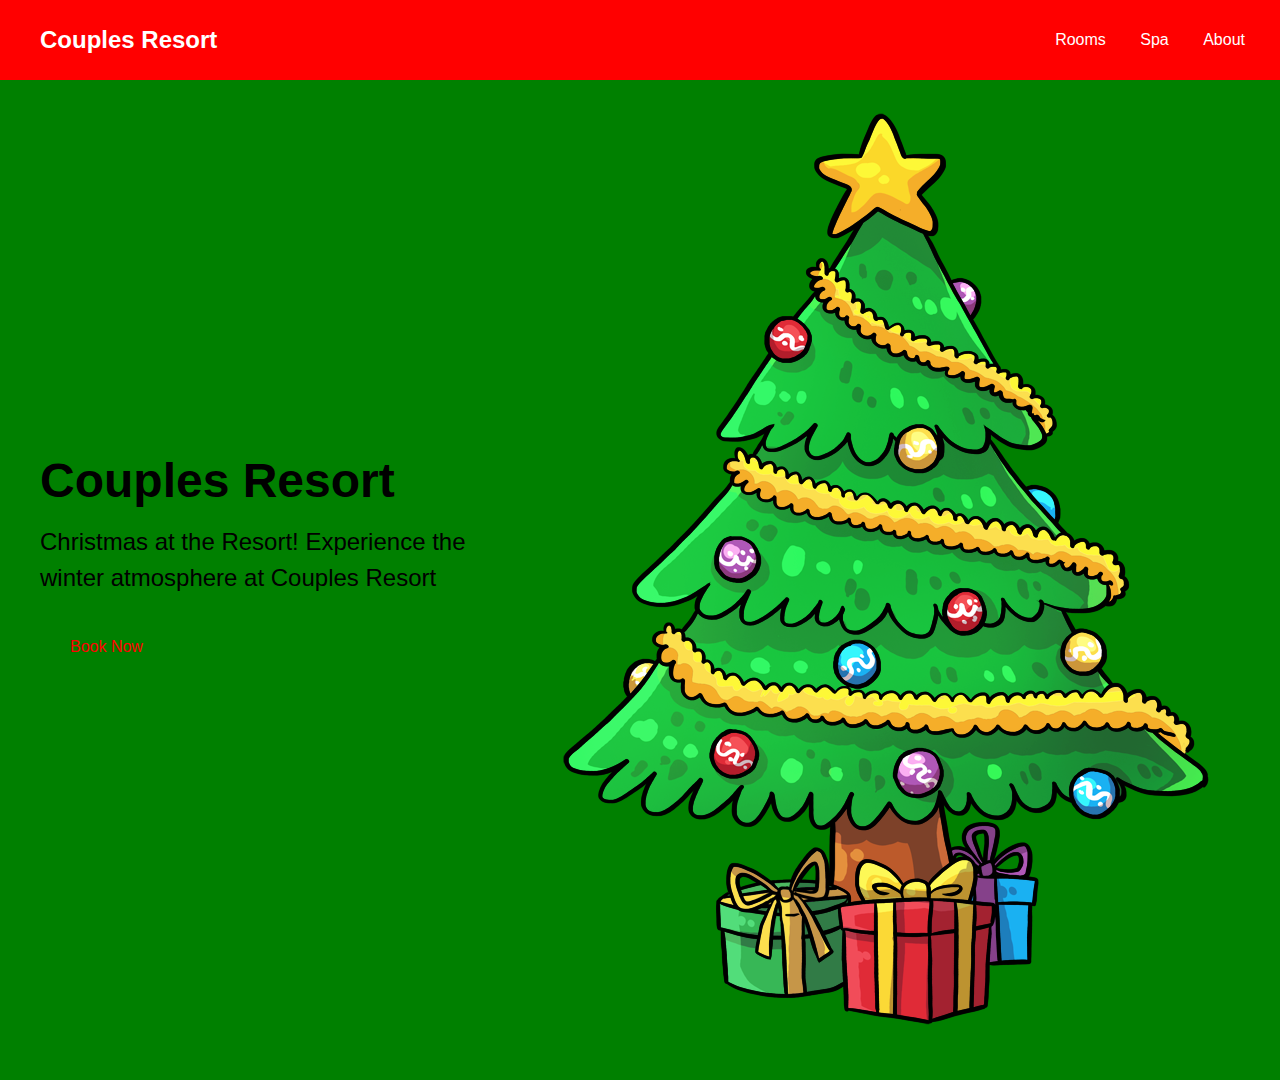
<file: desktop.html>
<!DOCTYPE html>
<html lang="en">
<head>
    <meta charset="UTF-8">
    <meta name="viewport" content="width=device-width, initial-scale=1.0">
    <title>Couples Resort</title>
    <link rel="stylesheet" href="css/desktop.css">
</head>
<body>
    <nav>
        <div class="logo">Couples Resort</div>
        <div class="nav-items">
            <a class ="selected" href="index.html">Rooms</a>
            <a class ="selected" href="spa.html">Spa</a>
            <a class ="selected" href="about.html">About</a>
        </div>
        </nav>

        <section class="hero">
            <div class="hero-container">
                <div class="column-left">
                    <h1>Couples Resort</h1>
                    <p>Christmas at the Resort! Experience the winter atmosphere at Couples Resort</p>
                    <button>Book Now</button>
                </div>
            </nav>
            <div class="column-right">
                <img class="hero-image">
                <img src="images/christmas-tree-hero.png" alt="christmas tree">
            </div>
        </section>
</body>
</html>
</file>
<file: css/desktop.css>
* {
    box-sizing: border-box;
    margin: 0;
    padding: 0;
    font-family: Arial, Helvetica, sans-serif;
}

nav {
    height: 80px;
    background: red;
    display: flex;
    justify-content: space-between;
    align-items: center;
    padding: 0 20px; 
}

.logo {
    color: white;
    font-size: 24px; 
    font-weight: bold;
    padding: 0 20px;
}

nav a {
    text-decoration: none;
    color: white;
    padding: 0 15px;
}

.hero {
    background: green;
    height: 1000px;
}

.hero-container {
    display: grid;
    grid-template-columns: 1fr 1fr;
    height: 95vh; 
    padding: 0 20px; 
}

.column-left {
    display: flex;
    flex-direction: column;
    justify-content: center;
    align-items: flex-start;
    color: black;
    padding: 0 20px;
}

.column-left h1 {
    margin-bottom: 16px; 
    font-size: 48px;
}

.column-left p {
    margin-bottom: 32px;
    font-size: 24px;
    line-height: 1.5;
}

button {
    padding: 10px 30px;
    font-size: 16px;
    border: none;
    color: red;
    background: green;
    cursor: pointer;
}

button:hover {
    background: red;
    color: black;
}

.column-right {
    display: flex;
    justify-content: center;
    align-items: center;
    padding: 0 20px;
}

.hero-image {
    width: 100%;
    height: 100%;
}

@media screen and (max-width: 770px) {
    .hero-container {
        grid-template-columns: 1fr;
    }
}
</file>
